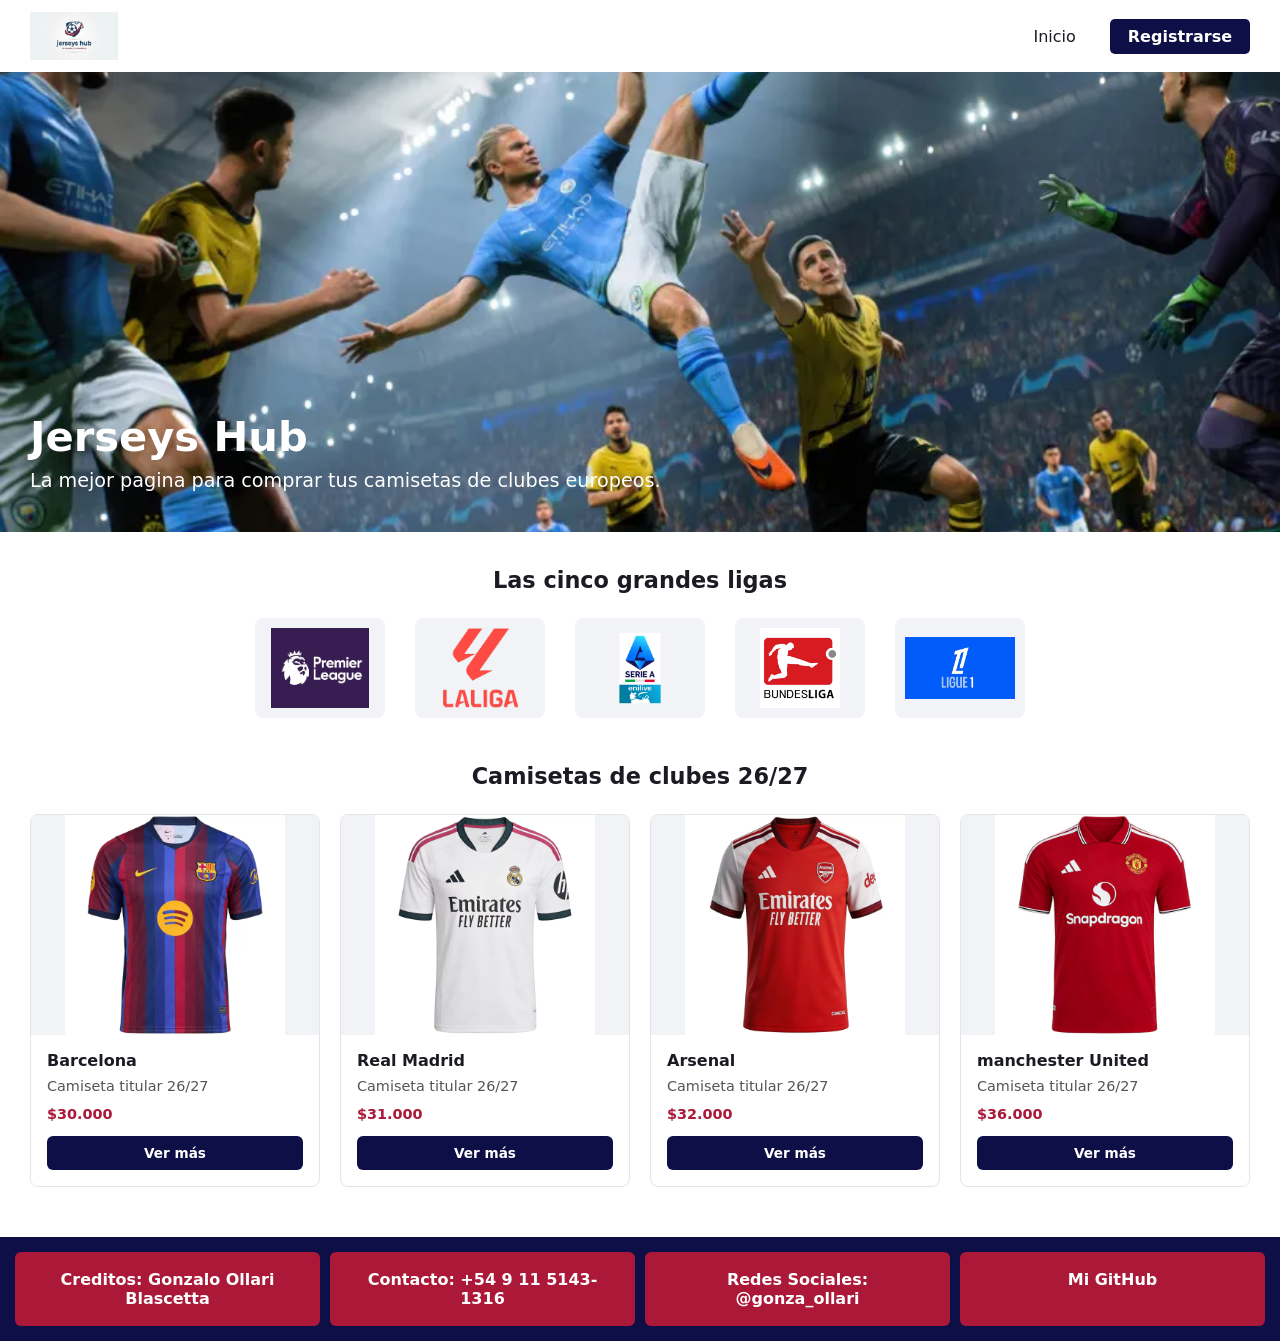
<file: index.html>
<!DOCTYPE html>
<html lang="es">
<head>
    <meta charset="UTF-8">
    <meta name="viewport" content="width=device-width, initial-scale=1.0">
    <link rel="stylesheet" href="styles.css">
    <title>Jerseys Hub</title>
</head>
<body>
    <nav class="navbar">
        <div class="logo">
            <img src="img/logo.png" alt="Logo">
        </div>
        <ul class="nav-links">
            <li><a href="index.html">Inicio</a></li>
            <li><a href="formulario.html" class="login">Registrarse</a></li>
        </ul>
    </nav>

    <div id="banner">
        <img src="img/banner.png" alt="Banner">
        <div class="banner-texto">
            <h1>Jerseys Hub</h1>
            <h2>La mejor pagina para comprar tus camisetas de clubes europeos.</h2>
        </div>
    </div>

    <section>
        <h2>Las cinco grandes ligas</h2>
        <div class="ligas">
            <div class="liga"><img src="img/premier.png" alt="Premier League"></div>
            <div class="liga"><img src="img/laliga.png" alt="LaLiga"></div>
            <div class="liga"><img src="img/seriea.png" alt="Serie A"></div>
            <div class="liga"><img src="img/bundesliga.png" alt="Bundesliga"></div>
            <div class="liga"><img src="img/ligue1.png" alt="Ligue 1"></div>
        </div>
    </section>

    <section>
        <h2>Camisetas de clubes 26/27</h2>
        <div class="card-container">
            <div class="card">
    <div class="card-img"><img src="img/barcelona.png" alt="Barcelona"></div>
    <div class="card-body">
        <h3>Barcelona</h3>
        <p>Camiseta titular 26/27</p>
        <p class="precio">$30.000</p>
        <a href="barcelona.html" class="btn-ver-mas">Ver más</a>
    </div>
</div>
            <div class="card">
    <div class="card-img"><img src="img/realmadrid.png" alt="realmadrid"></div>
    <div class="card-body">
        <h3>Real Madrid</h3>
        <p>Camiseta titular 26/27</p>
        <p class="precio">$31.000</p>
        <a href="realmadrid.html" class="btn-ver-mas">Ver más</a>
    </div>
</div>
            <div class="card">
    <div class="card-img"><img src="img/arsenal.png" alt="arsenal"></div>
    <div class="card-body">
        <h3>Arsenal</h3>
        <p>Camiseta titular 26/27</p>
        <p class="precio">$32.000</p>
        <a href="arsenal.html" class="btn-ver-mas">Ver más</a>
    </div>
</div>
            <div class="card">
    <div class="card-img"><img src="img/manchesterunited.png" alt="manchesterunited"></div>
    <div class="card-body">
        <h3>manchester United</h3>
        <p>Camiseta titular 26/27</p>
        <p class="precio">$36.000</p>
        <a href="manchesterunited.html" class="btn-ver-mas">Ver más</a>
    </div>
</div>
        </div>
    </section>

    <div class="flex-container" id="flex-container">
        <div class="flex-item">Creditos: Gonzalo Ollari Blascetta</div>
        <div class="flex-item">Contacto: +54 9 11 5143-1316</div>
        <div class="flex-item">Redes Sociales: @gonza_ollari</div>
        <div class="flex-item"><a href="https://github.com/GonzaloOllari">Mi GitHub</a></div>
    </div>
</body>
</html>
</file>
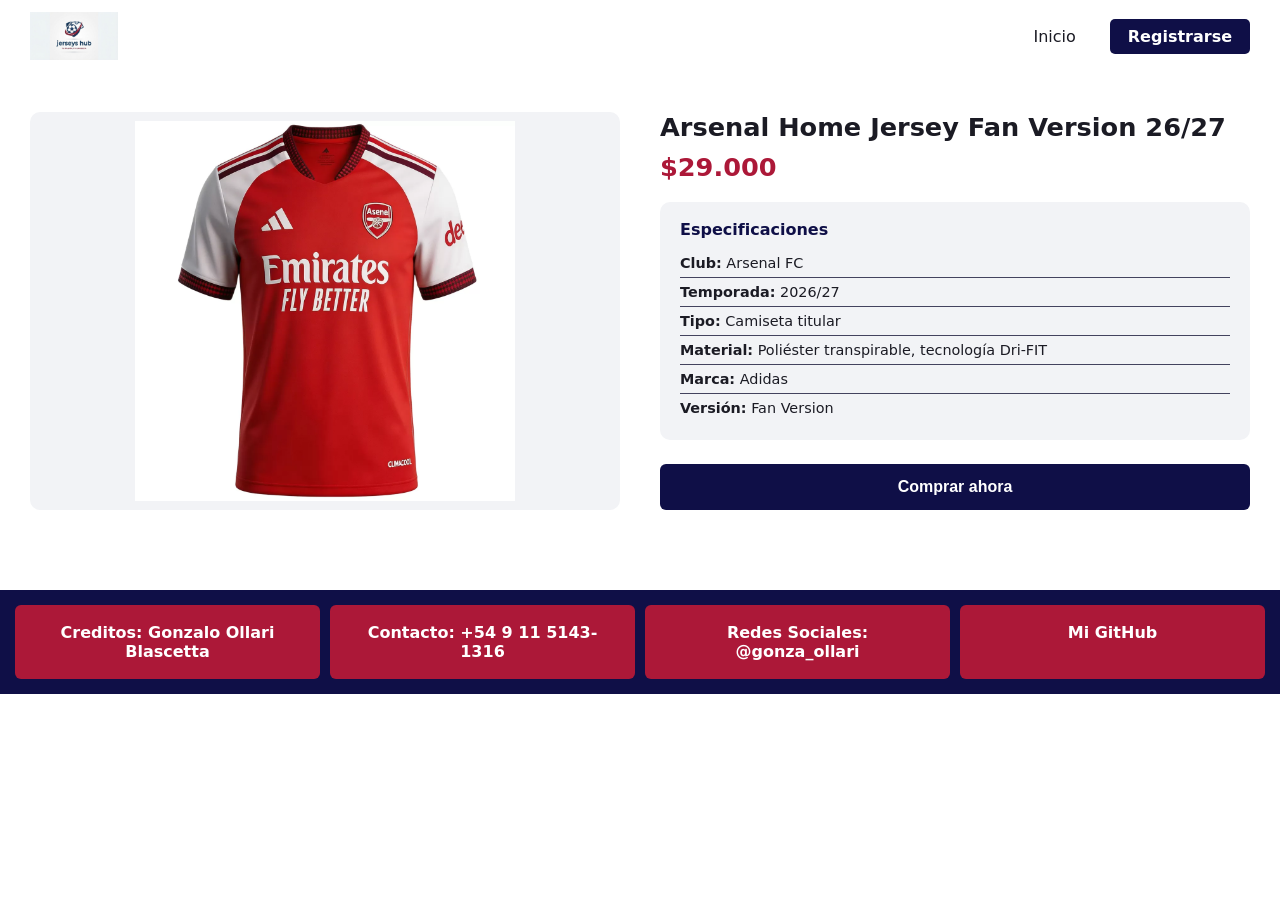
<file: arsenal.html>
<!DOCTYPE html>
<html lang="es">
<head>
    <meta charset="UTF-8">
    <meta name="viewport" content="width=device-width, initial-scale=1.0">
    <link rel="stylesheet" href="styles.css">
    <title>Arsenal - TelJerseys</title>
</head>
<body>
    <nav class="navbar">
        <div class="logo">
            <img src="img/logo.png" alt="Logo">
        </div>
        <ul class="nav-links">
            <li><a href="index.html">Inicio</a></li>
            <li><a href="formulario.html" class="login">Registrarse</a></li>
        </ul>
    </nav>

    
    <section class="producto-detalle">
        <div class="producto-img">
            <img src="img/arsenal.png" alt="Arsenal">
        </div>
        <div class="producto-info">
            <h1>Arsenal Home Jersey Fan Version 26/27</h1>
            <p class="producto-precio">$29.000</p>

            <div class="especificaciones">
                <h3>Especificaciones</h3>
                <ul>
                    <li><strong>Club:</strong> Arsenal FC</li>
                    <li><strong>Temporada:</strong> 2026/27</li>
                    <li><strong>Tipo:</strong> Camiseta titular</li>
                    <li><strong>Material:</strong> Poliéster transpirable, tecnología Dri-FIT</li>
                    <li><strong>Marca:</strong> Adidas</li>
                    <li><strong>Versión:</strong> Fan Version</li>
                </ul>
            </div>

            <button class="btn-comprar">Comprar ahora</button>
        </div>
    </section>

    <div class="flex-container" id="flex-container">
        <div class="flex-item">Creditos: Gonzalo Ollari Blascetta</div>
        <div class="flex-item">Contacto: +54 9 11 5143-1316</div>
        <div class="flex-item">Redes Sociales: @gonza_ollari</div>
        <div class="flex-item"><a href="https://github.com/GonzaloOllari">Mi GitHub</a></div>
    </div>
</body>
</html>
</file>
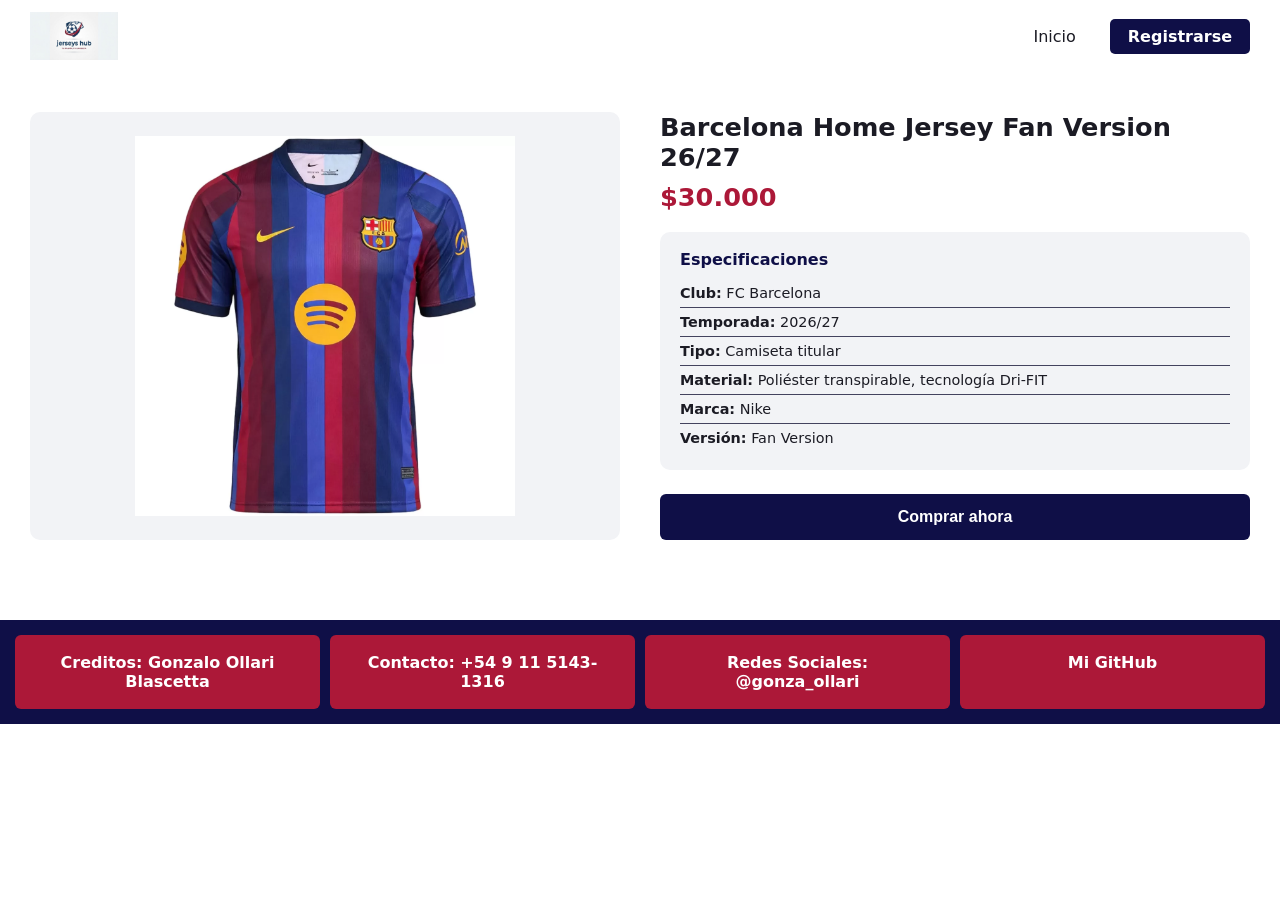
<file: barcelona.html>
<!DOCTYPE html>
<html lang="es">
<head>
    <meta charset="UTF-8">
    <meta name="viewport" content="width=device-width, initial-scale=1.0">
    <link rel="stylesheet" href="styles.css">
    <title>Barcelona - TelJerseys</title>
</head>
<body>
    <nav class="navbar">
        <div class="logo">
            <img src="img/logo.png" alt="Logo">
        </div>
        <ul class="nav-links">
            <li><a href="index.html">Inicio</a></li>
            <li><a href="formulario.html" class="login">Registrarse</a></li>
        </ul>
    </nav>

    

    <section class="producto-detalle">
        <div class="producto-img">
            <img src="img/barcelona.png" alt="Barcelona">
        </div>
        <div class="producto-info">
            <h1>Barcelona Home Jersey Fan Version 26/27</h1>
            <p class="producto-precio">$30.000</p>

            <div class="especificaciones">
                <h3>Especificaciones</h3>
                <ul>
                    <li><strong>Club:</strong> FC Barcelona</li>
                    <li><strong>Temporada:</strong> 2026/27</li>
                    <li><strong>Tipo:</strong> Camiseta titular</li>
                    <li><strong>Material:</strong> Poliéster transpirable, tecnología Dri-FIT</li>
                    <li><strong>Marca:</strong> Nike</li>
                    <li><strong>Versión:</strong> Fan Version</li>
                </ul>
            </div>

            <button class="btn-comprar">Comprar ahora</button>
        </div>
    </section>

    <div class="flex-container" id="flex-container">
        <div class="flex-item">Creditos: Gonzalo Ollari Blascetta</div>
        <div class="flex-item">Contacto: +54 9 11 5143-1316</div>
        <div class="flex-item">Redes Sociales: @gonza_ollari</div>
        <div class="flex-item"><a href="https://github.com/GonzaloOllari">Mi GitHub</a></div>
    </div>
</body>
</html>
</file>
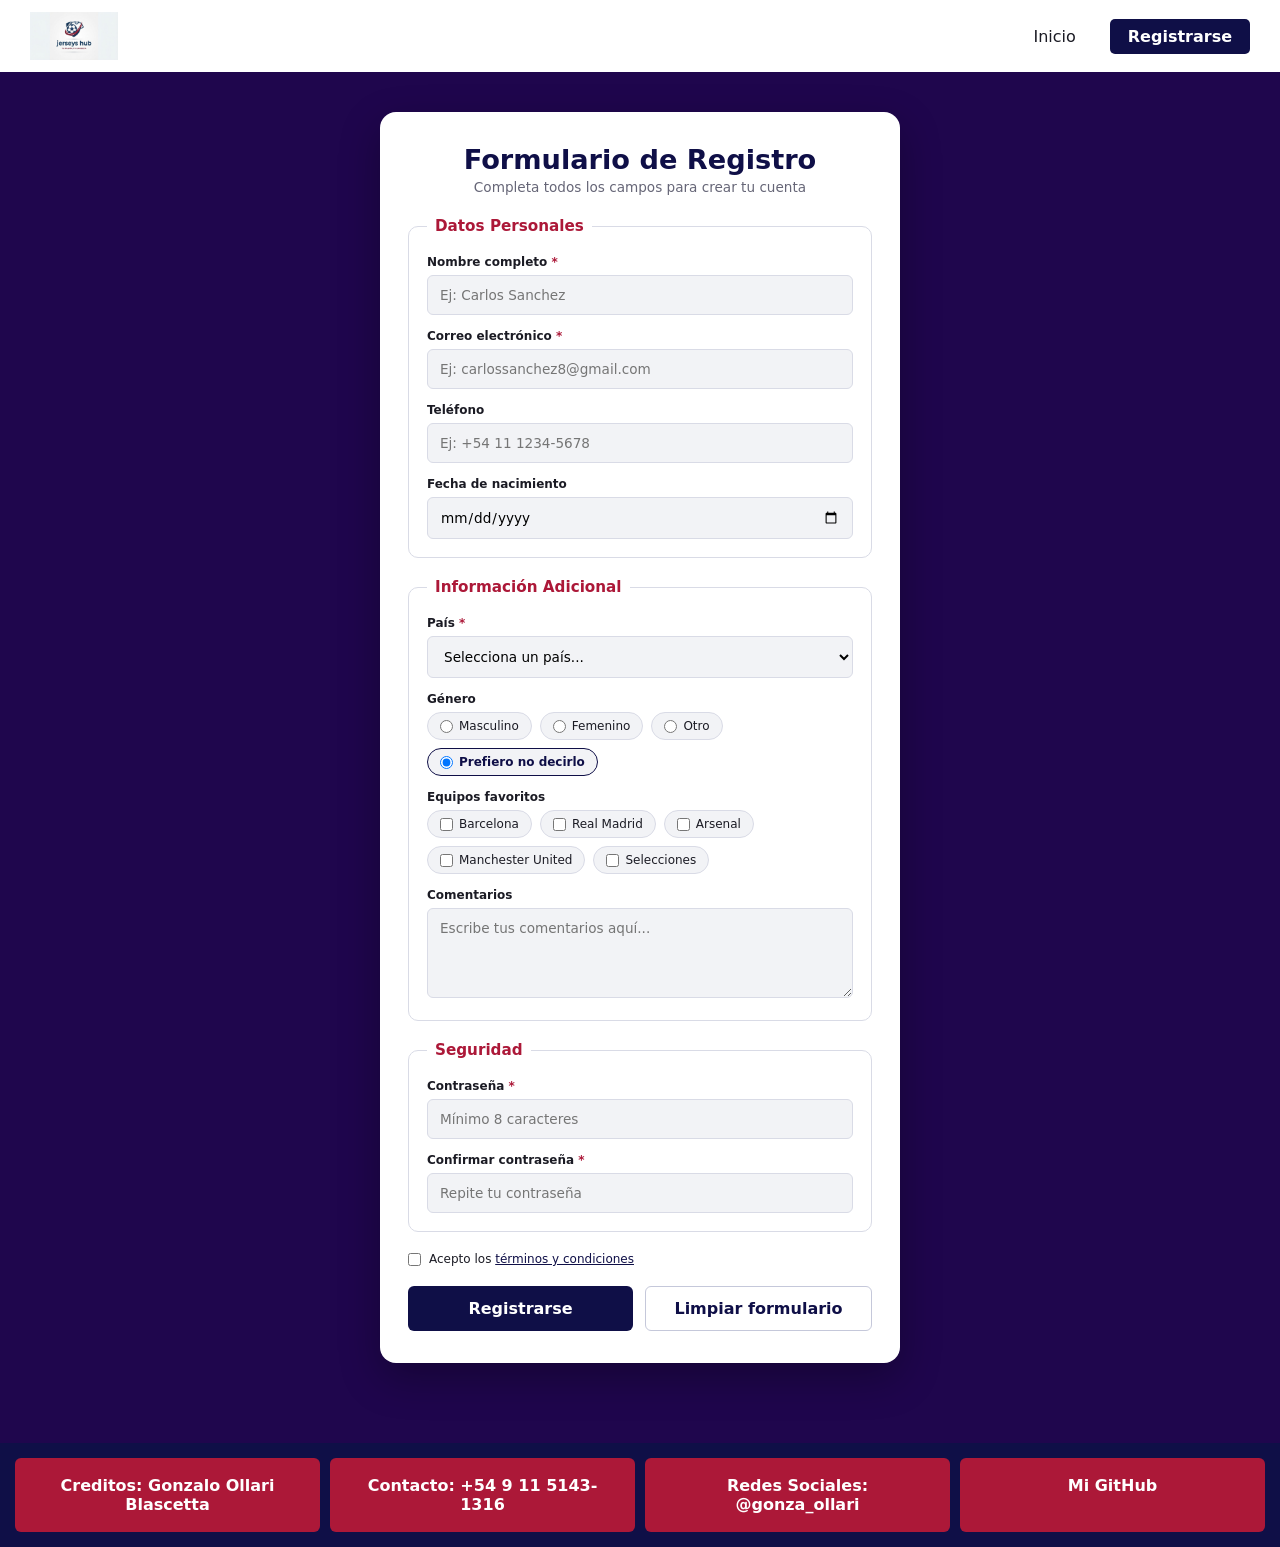
<file: formulario.html>
<!DOCTYPE html>
<html lang="es">
<head>
    <meta charset="UTF-8">
    <meta name="viewport" content="width=device-width, initial-scale=1.0">
    <link rel="stylesheet" href="styles.css">
    <title>Registrarse Jerseys Hub</title>
</head>
<body class="pagina-form">
    <nav class="navbar">
        <div class="logo">
            <img src="img/logo.png" alt="Logo">
        </div>
        <ul class="nav-links">
            <li><a href="index.html">Inicio</a></li>
            <li><a href="formulario.html" class="login">Registrarse</a></li>
        </ul>
    </nav>

    <main class="contenedor-form">
        <form class="caja-form" id="formulario">
            <h1>Formulario de Registro</h1>
            <p class="subtitulo">Completa todos los campos para crear tu cuenta</p>

            <fieldset>
                <legend>Datos Personales</legend>
                <div class="campo">
                    <label class="texto-campo" for="nombre">Nombre completo <span class="obligatorio">*</span></label>
                    <input type="text" id="nombre" placeholder="Ej: Carlos Sanchez" required>
                </div>
                <div class="campo">
                    <label class="texto-campo" for="email">Correo electrónico <span class="obligatorio">*</span></label>
                    <input type="email" id="email" placeholder="Ej: carlossanchez8@gmail.com" required>
                </div>
                <div class="campo">
                    <label class="texto-campo" for="telefono">Teléfono</label>
                    <input type="tel" id="telefono" placeholder="Ej: +54 11 1234-5678">
                </div>
                <div class="campo">
                    <label class="texto-campo" for="nacimiento">Fecha de nacimiento</label>
                    <input type="date" id="nacimiento">
                </div>
            </fieldset>

            <fieldset>
                <legend>Información Adicional</legend>
                <div class="campo">
                    <label class="texto-campo" for="pais">País <span class="obligatorio">*</span></label>
                    <select id="pais" required>
                        <option value="">Selecciona un país...</option>
                        <option>Argentina</option>
                        <option>Chile</option>
                        <option>Uruguay</option>
                        <option>España</option>
                        <option>Otro</option>
                    </select>
                </div>
                <div class="campo">
                    <span class="texto-campo" style="display:block;font-size:.75rem;font-weight:700;margin-bottom:6px">Género</span>
                    <div class="opciones">
                        <label class="opcion"><input type="radio" name="genero" value="masculino"> Masculino</label>
                        <label class="opcion"><input type="radio" name="genero" value="femenino"> Femenino</label>
                        <label class="opcion"><input type="radio" name="genero" value="otro"> Otro</label>
                        <label class="opcion"><input type="radio" name="genero" value="nodecir" checked> Prefiero no decirlo</label>
                    </div>
                </div>
                <div class="campo">
                    <span class="texto-campo" style="display:block;font-size:.75rem;font-weight:700;margin-bottom:6px">Equipos favoritos</span>
                    <div class="opciones">
                        <label class="opcion"><input type="checkbox"> Barcelona</label>
                        <label class="opcion"><input type="checkbox"> Real Madrid</label>
                        <label class="opcion"><input type="checkbox"> Arsenal</label>
                        <label class="opcion"><input type="checkbox"> Manchester United</label>
                        <label class="opcion"><input type="checkbox"> Selecciones</label>
                    </div>
                </div>
                <div class="campo">
                    <label class="texto-campo" for="comentarios">Comentarios</label>
                    <textarea id="comentarios" placeholder="Escribe tus comentarios aquí..."></textarea>
                </div>
            </fieldset>

            <fieldset>
                <legend>Seguridad</legend>
                <div class="campo">
                    <label class="texto-campo" for="pass">Contraseña <span class="obligatorio">*</span></label>
                    <input type="password" id="pass" placeholder="Mínimo 8 caracteres" minlength="8" required>
                </div>
                <div class="campo">
                    <label class="texto-campo" for="pass2">Confirmar contraseña <span class="obligatorio">*</span></label>
                    <input type="password" id="pass2" placeholder="Repite tu contraseña" minlength="8" required>
                </div>
            </fieldset>

            <label class="terminos">
                <input type="checkbox" required>
                <span>Acepto los <a href="#">términos y condiciones</a></span>
            </label>

            <div class="botones">
                <button type="submit" class="btn-enviar">Registrarse</button>
                <button type="reset" class="btn-limpiar">Limpiar formulario</button>
            </div>
            
        </form>
    </main>

    <div class="flex-container" id="flex-container">
        <div class="flex-item">Creditos: Gonzalo Ollari Blascetta</div>
        <div class="flex-item">Contacto: +54 9 11 5143-1316</div>
        <div class="flex-item">Redes Sociales: @gonza_ollari</div>
        <div class="flex-item"><a href="https://github.com/GonzaloOllari">Mi GitHub</a></div>
    </div>

    
</body>
</html>
</file>
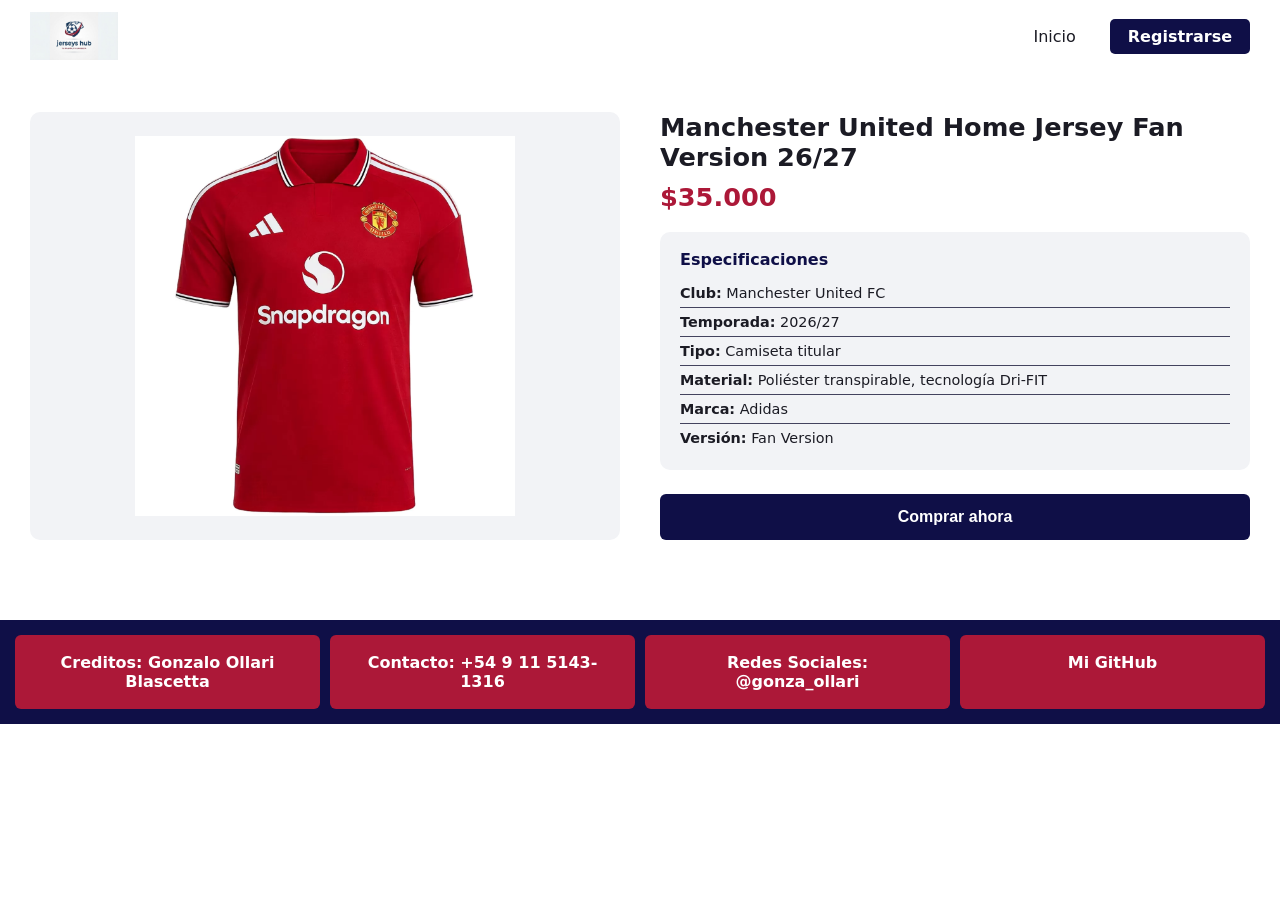
<file: manchesterunited.html>
<!DOCTYPE html>
<html lang="es">
<head>
    <meta charset="UTF-8">
    <meta name="viewport" content="width=device-width, initial-scale=1.0">
    <link rel="stylesheet" href="styles.css">
    <title>Manchester United - TelJerseys</title>
</head>
<body>
    <nav class="navbar">
        <div class="logo">
            <img src="img/logo.png" alt="Logo">
        </div>
        <ul class="nav-links">
            <li><a href="index.html">Inicio</a></li>
            <li><a href="formulario.html" class="login">Registrarse</a></li>
        </ul>
    </nav>

    

    <section class="producto-detalle">
        <div class="producto-img">
            <img src="img/manchesterunited.png" alt="Manchester United">
        </div>
        <div class="producto-info">
            <h1>Manchester United Home Jersey Fan Version 26/27</h1>
            <p class="producto-precio">$35.000</p>

            <div class="especificaciones">
                <h3>Especificaciones</h3>
                <ul>
                    <li><strong>Club:</strong> Manchester United FC</li>
                    <li><strong>Temporada:</strong> 2026/27</li>
                    <li><strong>Tipo:</strong> Camiseta titular</li>
                    <li><strong>Material:</strong> Poliéster transpirable, tecnología Dri-FIT</li>
                    <li><strong>Marca:</strong> Adidas</li>
                    <li><strong>Versión:</strong> Fan Version</li>
                </ul>
            </div>

            <button class="btn-comprar">Comprar ahora</button>
        </div>
    </section>

    <div class="flex-container" id="flex-container">
        <div class="flex-item">Creditos: Gonzalo Ollari Blascetta</div>
        <div class="flex-item">Contacto: +54 9 11 5143-1316</div>
        <div class="flex-item">Redes Sociales: @gonza_ollari</div>
        <div class="flex-item"><a href="https://github.com/GonzaloOllari">Mi GitHub</a></div>
    </div>
</body>
</html>
</file>
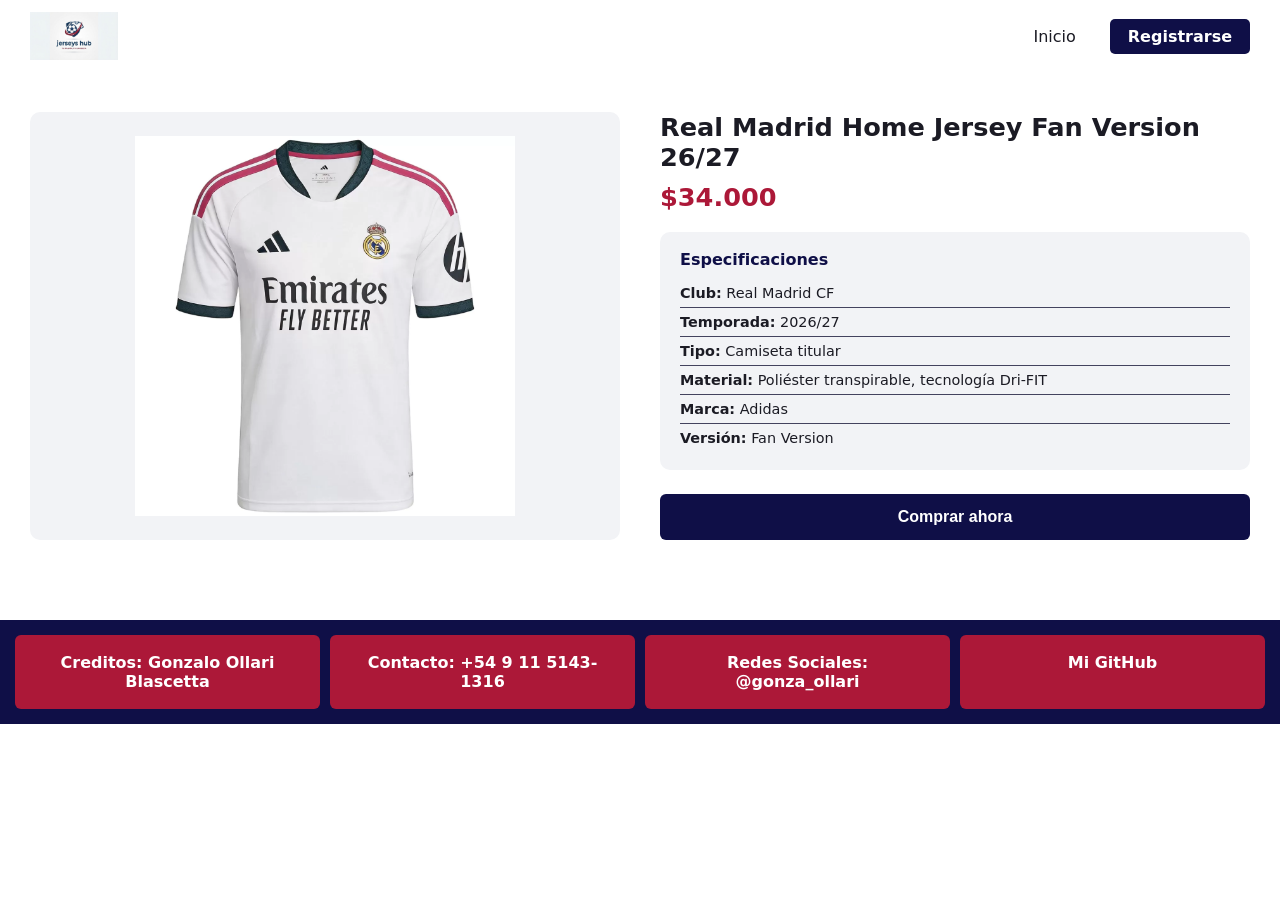
<file: realmadrid.html>
<!DOCTYPE html>
<html lang="es">
<head>
    <meta charset="UTF-8">
    <meta name="viewport" content="width=device-width, initial-scale=1.0">
    <link rel="stylesheet" href="styles.css">
    <title>Real Madrid - TelJerseys</title>
</head>
<body>
    <nav class="navbar">
        <div class="logo">
            <img src="img/logo.png" alt="Logo">
        </div>
        <ul class="nav-links">
            <li><a href="index.html">Inicio</a></li>
            <li><a href="formulario.html" class="login">Registrarse</a></li>
        </ul>
    </nav>

    

    <section class="producto-detalle">
        <div class="producto-img">
            <img src="img/realmadrid.png" alt="Real Madrid">
        </div>
        <div class="producto-info">
            <h1>Real Madrid Home Jersey Fan Version 26/27</h1>
            <p class="producto-precio">$34.000</p>

            <div class="especificaciones">
                <h3>Especificaciones</h3>
                <ul>
                    <li><strong>Club:</strong> Real Madrid CF</li>
                    <li><strong>Temporada:</strong> 2026/27</li>
                    <li><strong>Tipo:</strong> Camiseta titular</li>
                    <li><strong>Material:</strong> Poliéster transpirable, tecnología Dri-FIT</li>
                    <li><strong>Marca:</strong> Adidas</li>
                    <li><strong>Versión:</strong> Fan Version</li>
                </ul>
            </div>

            <button class="btn-comprar">Comprar ahora</button>
        </div>
    </section>

    <div class="flex-container" id="flex-container">
        <div class="flex-item">Creditos: Gonzalo Ollari Blascetta</div>
        <div class="flex-item">Contacto: +54 9 11 5143-1316</div>
        <div class="flex-item">Redes Sociales: @gonza_ollari</div>
        <div class="flex-item"><a href="https://github.com/GonzaloOllari">Mi GitHub</a></div>
    </div>
</body>
</html>
</file>
<file: styles.css>
* {
    margin: 0;
    padding: 0;
    box-sizing: border-box;
}

body {
    background: #fff;
    color: #1b1b24;
    font-family: 'Lato', system-ui, -apple-system, 'Segoe UI', Roboto, sans-serif;
}

a {
    color: inherit;
    text-decoration: none;
}

.navbar {
    display: flex;
    justify-content: space-between;
    align-items: center;
    background: #fff;
    padding: 12px 30px;
}
.navbar .logo img {
    height: 48px;
    width: auto;
    display: block;
}
.navbar .nav-links {
    display: flex;
    gap: 32px;
    list-style: none;
    font-size: 1rem;
}
.navbar .nav-links a {
    padding: 6px 2px;
    transition: color 0.2s;
}
.navbar .nav-links a:hover {
    color: #ac1838;
}
.navbar .nav-links .login {
    background: #0f0f47;
    color: #fff;
    padding: 8px 18px;
    border-radius: 5px;
    font-weight: 700;
}
.navbar .nav-links .login:hover {
    background: #ac1838;
    color: #fff;
}

.card-body .btn-ver-mas {
    display: block;
    text-align: center;
    margin-top: 12px;
    background: #0f0f47;
    color: #fff;
    padding: 9px 0;
    border-radius: 6px;
    font-weight: 700;
    font-size: 0.85rem;
    transition: background 0.2s;
}
.card-body .btn-ver-mas:hover {
    background: #ac1838;
}

#banner {
    position: relative;
    min-height: 460px;
    background: #0f0f47;
    display: flex;
    align-items: flex-end;
    overflow: hidden;
}
#banner img {
    position: absolute;
    top: 0;
    left: 0;
    width: 100%;
    height: 100%;
    object-fit: cover;
}
.banner-texto {
    position: relative;
    padding: 40px 30px;
    color: #fff;

    width: 100%;
}
.banner-texto h1 {
    font-size: 2.6rem;
}
.banner-texto h2 {
    font-size: 1.2rem;
    font-weight: 400;
    margin-top: 8px;
}

section {
    padding: 35px 30px 10px;
}
section > h2 {
    text-align: center;
    font-size: 1.4rem;
    margin-bottom: 25px;
}

.ligas {
    display: flex;
    justify-content: center;
    flex-wrap: wrap;
    gap: 30px;
}
.liga {
    width: 130px;
    height: 100px;
    background: #f2f3f6;
    border-radius: 8px;
    display: flex;
    align-items: center;
    justify-content: center;
    overflow: hidden;
    padding: 10px;
}
.liga img {
    max-width: 100%;
    max-height: 100%;
    object-fit: contain;
}

.card-container {
    display: flex;
    gap: 20px;
    flex-wrap: wrap;
}
.card {
    flex: 1 1 220px;
    background: #fff;
    border: 1px solid #e4e4ea;
    border-radius: 8px;
    overflow: hidden;
    transition: box-shadow 0.2s;
}
.card:hover {
    box-shadow: 0 6px 18px rgba(15, 15, 71, 0.2);
}
.card-img {
    background: #f2f3f6;
    height: 220px;
}
.card-img img {
    width: 100%;
    height: 100%;
    object-fit: contain;
    display: block;
}
.card-body {
    padding: 16px;
}
.card-body h3 {
    font-size: 1rem;
    margin-bottom: 6px;
}
.card-body p {
    font-size: 0.9rem;
    color: #555;
    line-height: 1.4;
}
.card-body .precio {
    margin-top: 8px;
    font-weight: 700;
    color: #ac1838;
}

.flex-container {
    display: flex;
    flex-wrap: wrap;
    gap: 10px;
    background: #0f0f47;
    padding: 15px;
    margin-top: 40px;
}
.flex-item {
    flex: 1 1 200px;
    background: #ac1838;
    color: #fff;
    border-radius: 6px;
    padding: 18px;
    text-align: center;
    font-weight: 700;
}

.producto-detalle {
    display: flex;
    flex-wrap: wrap;
    gap: 40px;
    padding: 40px 30px;
}
.producto-img {
    flex: 1 1 350px;
    background: #f2f3f6;
    border-radius: 10px;
    display: flex;
    align-items: center;
    justify-content: center;
    min-height: 380px;
}
.producto-img img {
    max-width: 85%;
    max-height: 380px;
    object-fit: contain;
}

.producto-info {
    flex: 1 1 350px;
}
.producto-info h1 {
    font-size: 1.6rem;
    color: #1b1b24;
    margin-bottom: 10px;
}
.producto-precio {
    font-size: 1.6rem;
    font-weight: 700;
    color: #ac1838;
    margin-bottom: 20px;
}

.especificaciones {
    background: #f2f3f6;
    border-radius: 10px;
    padding: 18px 20px;
    margin-bottom: 24px;
}
.especificaciones h3 {
    font-size: 1rem;
    margin-bottom: 10px;
    color: #0f0f47;
}
.especificaciones ul {
    list-style: none;
}
.especificaciones li {
    font-size: 0.9rem;
    padding: 6px 0;
    border-bottom: 1px solid #43435e;
}
.especificaciones li:last-child {
    border-bottom: none;
}

.btn-comprar {
    width: 100%;
    background: #0f0f47;
    color: #fff;
    border: none;
    padding: 14px;
    border-radius: 6px;
    font-weight: 700;
    font-size: 1rem;
    cursor: pointer;
    transition: background 0.2s;
}
.btn-comprar:hover {
    background: #ac1838;
}

.pagina-form {
    background: #1f064d;
    min-height: 100vh;
}
.pagina-form .navbar {
    background: #fff;
}
.contenedor-form {
    display: flex;
    justify-content: center;
    padding: 40px 15px;
}

.caja-form {
    background: #fff;
    border-radius: 16px;
    padding: 32px 28px;
    width: 100%;
    max-width: 520px;
    box-shadow: 0 15px 40px rgba(0, 0, 0, 0.3);
}
.caja-form h1 {
    text-align: center;
    color: #0f0f47;
    font-size: 1.7rem;
}
.caja-form .subtitulo {
    text-align: center;
    color: #667;
    font-size: 0.85rem;
    margin: 4px 0 22px;
}

fieldset {
    border: 1px solid #d9dbe6;
    border-radius: 10px;
    padding: 6px 18px 18px;
    margin-bottom: 20px;
}
legend {
    padding: 0 8px;
    color: #ac1838;
    font-weight: 700;
    font-size: 0.95rem;
}

.campo {
    margin-top: 14px;
}
.campo label.texto-campo {
    display: block;
    font-size: 0.75rem;
    font-weight: 700;
    margin-bottom: 6px;
}
.obligatorio {
    color: #ac1838;
}

input[type=text], input[type=email], input[type=tel], input[type=date],
input[type=password], select, textarea {
    width: 100%;
    background: #f2f3f6;
    border: 1px solid #d9dbe6;
    border-radius: 6px;
    padding: 11px 12px;
    font: inherit;
    font-size: 0.85rem;
}
textarea {
    min-height: 90px;
    resize: vertical;
}
input:focus, select:focus, textarea:focus {
    outline: 2px solid #0f0f47;
    border-color: #0f0f47;
}

.opciones {
    display: flex;
    flex-wrap: wrap;
    gap: 8px;
}
.opcion {
    display: flex;
    align-items: center;
    gap: 6px;
    background: #f2f3f6;
    border: 1px solid #d9dbe6;
    border-radius: 20px;
    padding: 6px 12px;
    font-size: 0.75rem;
    cursor: pointer;
}
.opcion:has(input:checked) {
    border-color: #0f0f47;
    color: #0f0f47;
    font-weight: 700;
}

.terminos {
    display: flex;
    align-items: center;
    gap: 8px;
    font-size: 0.75rem;
    margin-bottom: 20px;
}
.terminos a {
    color: #0f0f47;
    text-decoration: underline;
}

.botones {
    display: flex;
    gap: 12px;
}
.botones button {
    flex: 1;
    padding: 12px;
    border-radius: 6px;
    font: inherit;
    font-weight: 700;
    cursor: pointer;
    transition: background 0.2s;
}
.btn-enviar {
    background: #0f0f47;
    color: #fff;
    border: none;
}
.btn-enviar:hover {
    background: #ac1838;
}
.btn-limpiar {
    background: #fff;
    color: #0f0f47;
    border: 1px solid #c5c8da;
}
.btn-limpiar:hover {
    background: #f2f3f6;
}

#mensaje {
    margin-top: 14px;
    text-align: center;
    font-size: 0.85rem;
    font-weight: 700;
}

@media (max-width: 600px) {
    .navbar {
        padding: 10px 15px;
    }
    .navbar .nav-links {
        gap: 14px;
        font-size: 0.9rem;
    }
    .banner-texto h1 {
        font-size: 1.8rem;
    }
}
</file>
